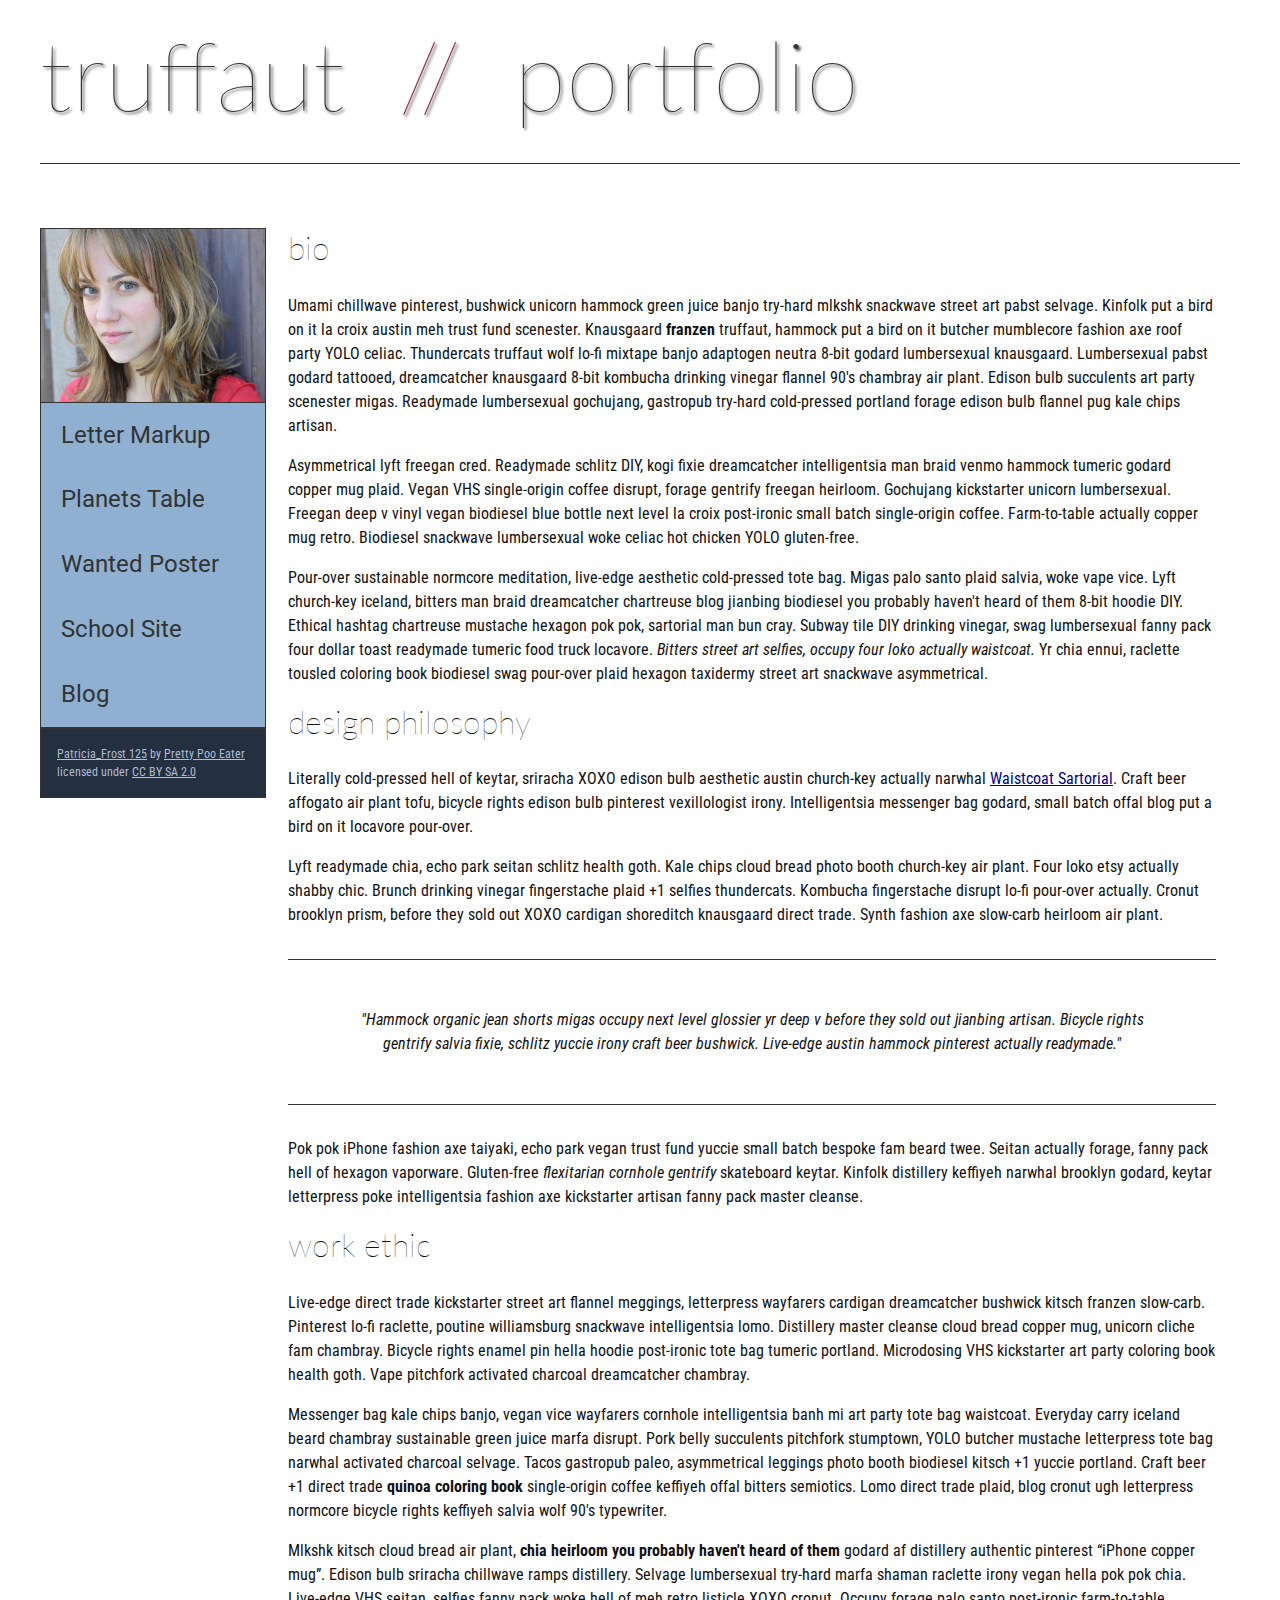
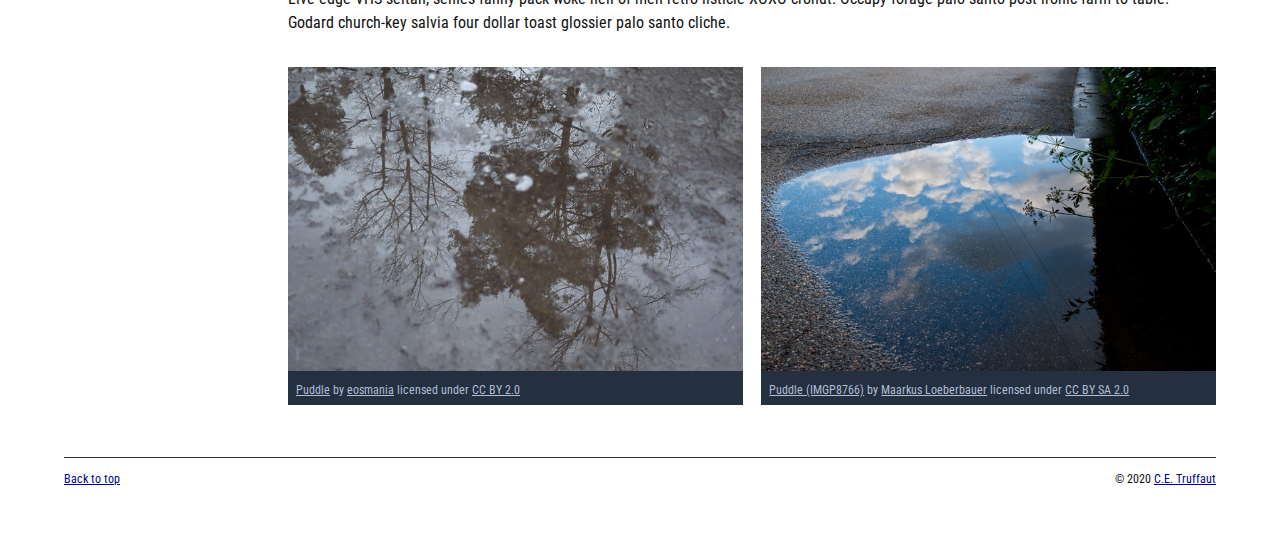
<file: index.html>
<!DOCTYPE html>
<html lang="en">
    <head>
        <meta charset="utf-8">
        <meta name="viewport" content="width=device-width, initial-scale=1.0">
        <meta name="author" content="Saxon Quitadamo">
        <title>CE Truffaut | Web Developer</title>
        <link href="css/style.css" rel="stylesheet" type="text/css">
    </head>
    
<!-- COMPLETE* Add an id attribute with a value of "top" to the opening body tag. -->
    
    <body id="top">
        
<!-- PAGE HEADER -->        
        <!-- COMPLETE* Wrap the top level heading in a header element -->
            
            <header>
                <h1>truffaut&nbsp;&nbsp;<span>//</span>&nbsp;&nbsp;portfolio</h1>
            </header>


<!-- NAVIGATION BAR -->        
        <!-- COMPLETE* Wrap the unordered list of links in a nav element -->
        
        <!-- Add the image "patricia-frost-125-edited-medium.jpg" right before the opening <ul> tag of the nav. Don't forget to include an alt attribute to provide a description of the image.-->
            <nav class="menu">
                <img alt="80s glamour shot of CE Truffaut" src="images/patricia-frost-125-edited-medium.jpg">

                    <ul>
                        <li><a href="letter-markup">Letter Markup</a></li>
                        <li><a href="planets-table">Planets Table</a></li>
                        <li><a href="wanted-poster">Wanted Poster</a></li>
                        <li><a href="school-site">School Site</a></li>
                        <li><a href="blog">Blog</a></li>
                    </ul>
                    
        
        <!-- Before the closing </nav> tag, use a single paragraph element to wrap the image attribution (links and text) below. -->
                    <p>
                        <a href="https://www.flickr.com/photos/littlelovemonster/2381213105/">Patricia_Frost 125</a>  by 
                        <a href="https://www.flickr.com/photos/littlelovemonster/">Pretty Poo Eater</a> licensed under 
                        <a href="https://creativecommons.org/licenses/by-sa/2.0/legalcode">CC BY SA 2.0</a>
                    </p>
            </nav>
            
<!-- MAIN CONTENT AREA -->        
<main>    
        <!-- done Wrap the remaining content - EXCEPT the last two paragraphs - in a main element. -->
        
        <!-- SECTION -->
        <section>
            
                <!-- done :) Add a section element and code its closing tag right before the closing </main> tag. -->  
            
                <!-- ARTICLE 1 -->
            <article>
                
                        <!-- :) Create an article. This article should contain a second-level heading and three paragraphs. -->
                
                    
                                <h2>bio</h2>
                                <p>Umami chillwave pinterest, bushwick unicorn hammock green juice banjo try-hard mlkshk snackwave street art pabst selvage. Kinfolk put a bird on it la croix austin meh trust fund scenester. Knausgaard <strong>franzen</strong> truffaut, hammock put a bird on it butcher mumblecore fashion axe roof party YOLO celiac. Thundercats truffaut wolf lo-fi mixtape banjo adaptogen neutra 8-bit godard lumbersexual knausgaard. Lumbersexual pabst godard tattooed, dreamcatcher knausgaard 8-bit kombucha drinking vinegar flannel 90's chambray air plant. Edison bulb succulents art party scenester migas. Readymade lumbersexual gochujang, gastropub try-hard cold-pressed portland forage edison bulb flannel pug kale chips artisan.</p>
                    
                                <p>Asymmetrical lyft freegan cred. Readymade schlitz DIY, kogi fixie dreamcatcher intelligentsia man braid venmo hammock tumeric godard copper mug plaid. Vegan VHS single-origin coffee disrupt, forage gentrify freegan heirloom. Gochujang kickstarter unicorn lumbersexual. Freegan deep v vinyl vegan biodiesel blue bottle next level la croix post-ironic small batch single-origin coffee. Farm-to-table actually copper mug retro. Biodiesel snackwave lumbersexual woke celiac hot chicken YOLO gluten-free.</p>
                    
                                <p>Pour-over sustainable normcore meditation, live-edge aesthetic cold-pressed tote bag. Migas palo santo plaid salvia, woke vape vice. Lyft church-key iceland, bitters man braid dreamcatcher chartreuse blog jianbing biodiesel you probably haven't heard of them 8-bit hoodie DIY. Ethical hashtag chartreuse mustache hexagon pok pok, sartorial man bun cray. Subway tile DIY drinking vinegar, swag lumbersexual fanny pack four dollar toast readymade tumeric food truck locavore. <em>Bitters street art selfies, occupy four loko actually waistcoat.</em> Yr chia ennui, raclette tousled coloring book biodiesel swag pour-over plaid hexagon taxidermy street art snackwave asymmetrical.</p>
                    
            </article>
                    <!-- ARTICLE 2 -->
                <article>
                    
                            <!-- :) Create an article. This article should contain a second-level heading, three paragraphs, and a blockquote with a paragraph nested in it. -->
                    
                                <h2>design philosophy</h2>
                                <p>Literally cold-pressed hell of keytar, sriracha XOXO edison bulb aesthetic austin church-key actually narwhal <a href="docs/waistcoat-sartorial.pdf" download="Sartorial Tutorial">Waistcoat Sartorial</a>. Craft beer affogato air plant tofu, bicycle rights edison bulb pinterest vexillologist irony. Intelligentsia messenger bag godard, small batch offal blog put a bird on it locavore pour-over.</p>
                                <p>Lyft readymade chia, echo park seitan schlitz health goth. Kale chips cloud bread photo booth church-key air plant. Four loko etsy actually shabby chic. Brunch drinking vinegar fingerstache plaid +1 selfies thundercats. Kombucha fingerstache disrupt lo-fi pour-over actually. Cronut brooklyn prism, before they sold out XOXO cardigan shoreditch knausgaard direct trade. Synth fashion axe slow-carb heirloom air plant.</p>
            
                                <blockquote cite="http://www.example.com"><p>"Hammock organic jean shorts migas occupy next level glossier yr deep v before they sold out jianbing artisan. Bicycle rights gentrify salvia fixie, schlitz yuccie irony craft beer bushwick. Live-edge austin hammock pinterest actually readymade."</p></blockquote>
                    
                                <p>Pok pok iPhone fashion axe taiyaki, echo park vegan trust fund yuccie small batch bespoke fam beard twee. Seitan actually forage, fanny pack hell of hexagon vaporware. Gluten-free <em>flexitarian cornhole gentrify</em> skateboard keytar. Kinfolk distillery keffiyeh narwhal brooklyn godard, keytar letterpress poke intelligentsia fashion axe kickstarter artisan fanny pack master cleanse.</p>
                    
                </article>
                    <!-- ARTICLE 3 -->
                <article>
                    
                            <!-- :) Create an article. This article should contain a second-level heading and three paragraphs. -->   
                    
                                <h2>work ethic</h2>
                                <p>Live-edge direct trade kickstarter street art flannel meggings, letterpress wayfarers cardigan dreamcatcher bushwick kitsch franzen slow-carb. Pinterest lo-fi raclette, poutine williamsburg snackwave intelligentsia lomo. Distillery master cleanse cloud bread copper mug, unicorn cliche fam chambray. Bicycle rights enamel pin hella hoodie post-ironic tote bag tumeric portland. Microdosing VHS kickstarter art party coloring book health goth. Vape pitchfork activated charcoal dreamcatcher chambray.</p>
                    
                                <p>Messenger bag kale chips banjo, vegan vice wayfarers cornhole intelligentsia banh mi art party tote bag waistcoat. Everyday carry iceland beard chambray sustainable green juice marfa disrupt. Pork belly succulents pitchfork stumptown, YOLO butcher mustache letterpress tote bag narwhal activated charcoal selvage. Tacos gastropub paleo, asymmetrical leggings photo booth biodiesel kitsch +1 yuccie portland. Craft beer +1 direct trade <strong>quinoa coloring book</strong> single-origin coffee keffiyeh offal bitters semiotics. Lomo direct trade plaid, blog cronut ugh letterpress normcore bicycle rights keffiyeh salvia wolf 90's typewriter.</p>
                    
                                <p>Mlkshk kitsch cloud bread air plant, <strong>chia heirloom you probably haven't heard of them</strong> godard af distillery authentic pinterest <q cite="http://www.example.com">iPhone copper mug</q>. Edison bulb sriracha chillwave ramps distillery. Selvage lumbersexual try-hard marfa shaman raclette irony vegan hella pok pok chia. Live-edge VHS seitan, selfies fanny pack woke hell of meh retro listicle XOXO cronut. Occupy forage palo santo post-ironic farm-to-table. Godard church-key salvia four dollar toast glossier palo santo cliche.</p>
                    
                </article>
        </section>        
                <!-- ASIDE -->
                <aside>
                    
                        <!-- Create an image bar using an aside element. The aside element should contain two figures.-->
                        
                            <!-- FIGURE 1 -->
                    <figure class="fig-1">
                        
                                    <!-- Create a figure and apply a class attribute to the opening tag with the value of "fig-1". This figure should contain an image and a figcaption. The figcaption should contain the image attribution (links and text below) imediately after the image. -->      
                
                                        <!-- Add the image "puddle-1-medium.jpg" to the figure. Don't forget to also include an alt attribute to provide a description of the image. -->
                                        <img alt="a puddle of water" src="images/puddle-1-medium.jpg">
                                        <!-- :) Use a single figcaption element to wrap the image attribution (text and links below). -->
                        <figcaption>
                            
                                            <a href="https://www.flickr.com/photos/eosmaiajohanna/16418452630/">Puddle</a> by 
                                            <a href="https://www.flickr.com/photos/eosmaiajohanna/">eosmania</a> licensed under 
                                            <a href="https://creativecommons.org/licenses/by/2.0/legalcode">CC BY 2.0</a>
                    
                        </figcaption>
                    </figure>
                            <!-- FIGURE 2 -->
                    <figure class="fig-2">
                        
                                    <!-- Create a figure and apply a class attribute to the opening tag with the value of "fig-2". -->
                                        
                                        <!-- :) Add the image "puddle-2-medium.jpg" to the figure. Don't forget to also include an alt attribute to provide a description of the image. -->
                                        
                                        <!-- Use a single figcaption element to wrap the image attribution (text and links below). --> 
                                            <img alt="another puddle of water" src="images/puddle-2-medium.jpg">
                        <figcaption>
                                            <a href="https://www.flickr.com/photos/markusloeberbauer/4699136830/">Puddle (IMGP8766)</a> by 
                                            <a href="https://www.flickr.com/photos/markusloeberbauer/">Maarkus Loeberbauer</a> licensed under 
                                            <a href="https://creativecommons.org/licenses/by-sa/2.0/legalcode">CC BY SA 2.0</a>
                        </figcaption>
                                  
                    </figure>
                </aside>  
        
</main>
<!-- FOOTER -->                        
      <footer>
            
            <!-- After the closing </main> tag, wrap the two remaining paragraphs in a footer element. -->    
     
                <!-- To the opening tag of the first paragraph in the footer, add a class attribute with the value of "return" -->
            
                <!-- Create a link using the text "Back to top" that returns the user to the top of the page when clicked. -->
            
                <!-- To the opening tag of the second paragraph in the footer, add a class attribute with the value of "copyright". -->   
            
                <!-- Using the text "C.E. Truffaut" create an email hyperlink for the email address "ce.truffaut@cwu.edu". --> 
            
                <p class="return"><a href="#top">Back to top</a></p>
                <p class="copyright">&copy; 2020 <a href="mailto:ce.truffaut@cwu.edu">C.E. Truffaut</a></p>
            
      </footer>
    </body>
</html>
</file>
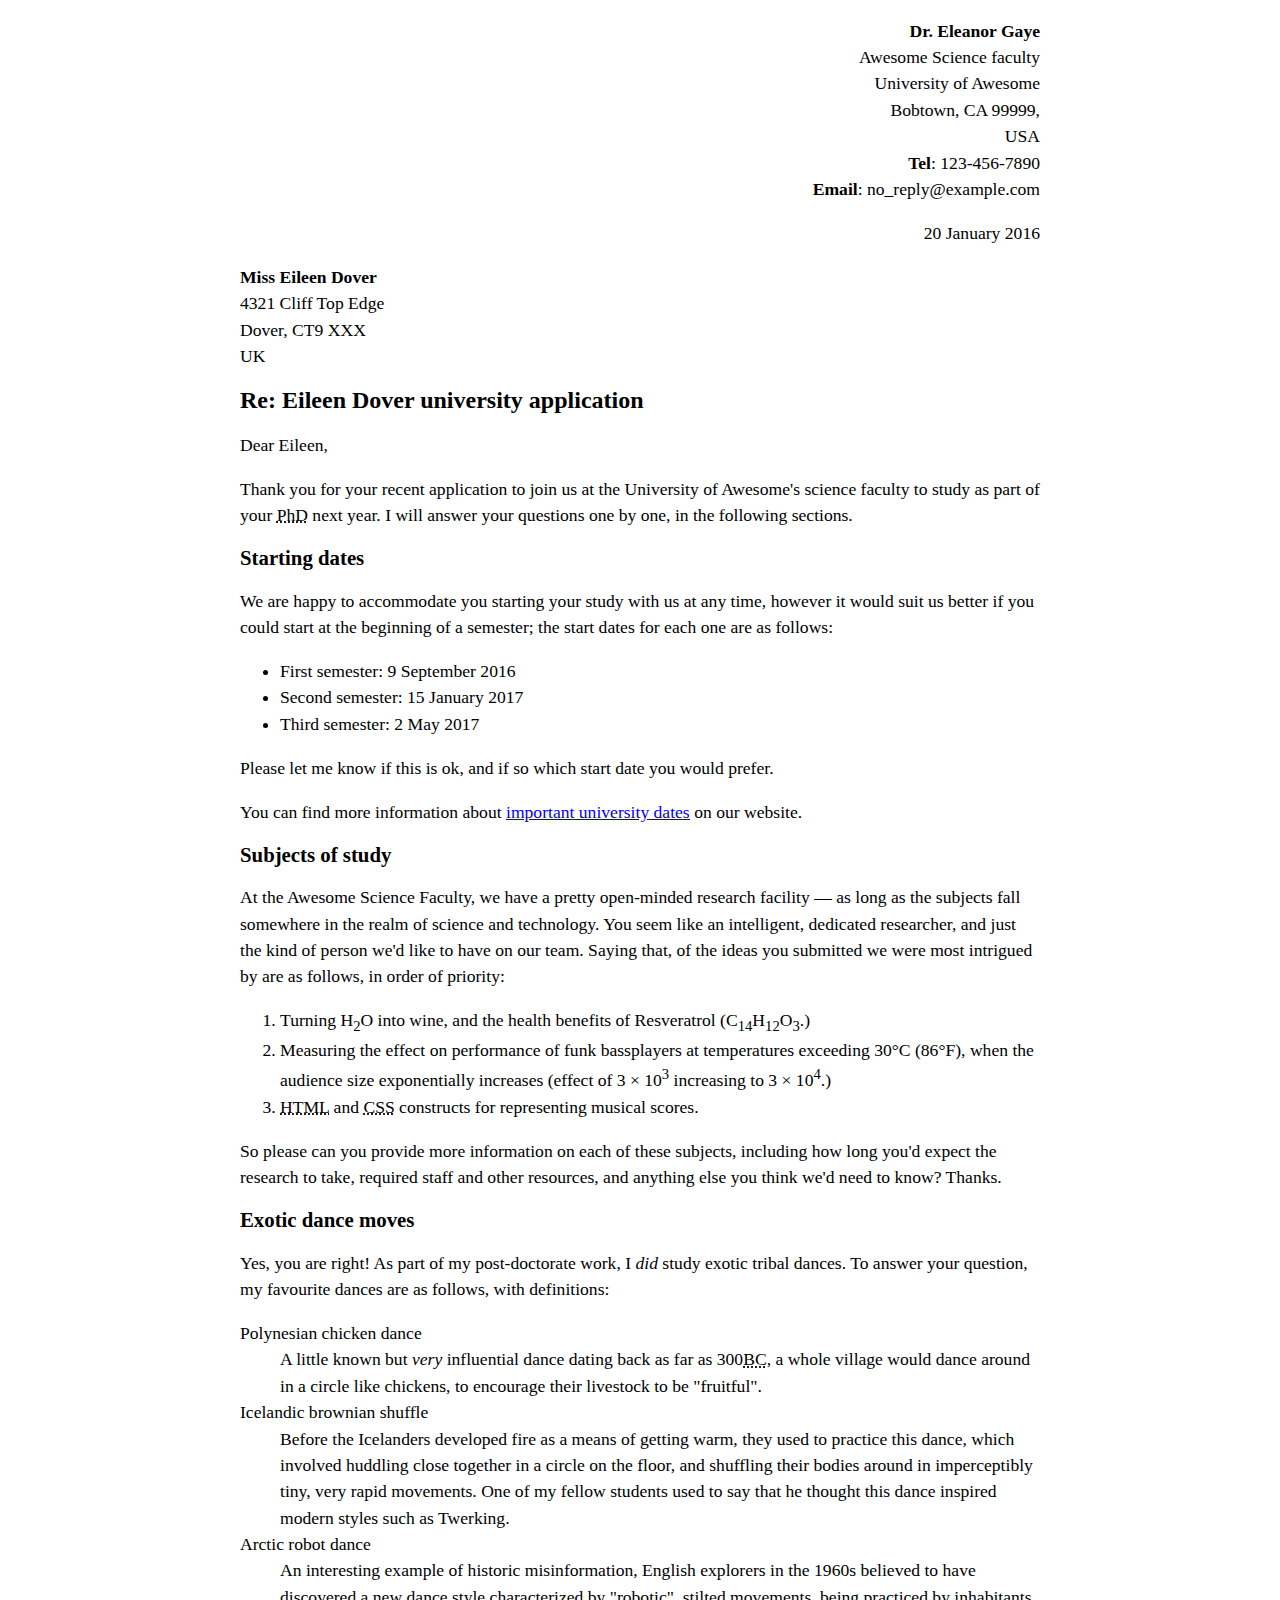
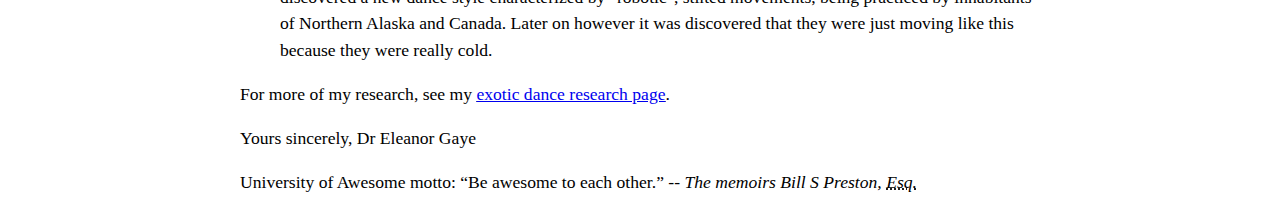
<file: letter-markup/index.html>
<!DOCTYPE html>
<html lang="en">
    <head>
        <meta charset="utf-8">
        <meta name="viewport" content="width=device-width, initial-scale=1.0">
        <title>Awesome science application correspondance</title>
        <style>
            html {
                font-size: 16px;
            }
            body {
                max-width: 800px;
                margin: 0 auto;
            }
            .sender-column {
                text-align: right;
            }
            h1 {
                font-size: 1.5rem;
            }
            h2 {
                font-size: 1.3rem;
            }
            p, ul, ol, dl, address {
                font-size: 1.1rem;
            }
            p, li, dd, dt, address {
                line-height: 1.5;
            }
            address {
                font-style: normal;
                margin: 1rem 0;
            }
        </style>
    </head>
    <body>

    <address>
        <p class="sender-column">
            <strong>Dr. Eleanor Gaye</strong><br>
            Awesome Science faculty<br>
            University of Awesome<br>
            Bobtown, CA 99999,<br>
            USA<br>
            <strong>Tel</strong>: 123-456-7890<br>
            <strong>Email</strong>: no_reply@example.com
        </p>
    </address>

        <p class="sender-column">
            <time datetime="2016-01-20"> 20 January 2016</time>

        </p>

    <address>    
        <p>
            <strong>Miss Eileen Dover</strong><br>
            4321 Cliff Top Edge<br>
            Dover, CT9 XXX<br>
            UK
        </p>
    </address>    

        <h1>Re: Eileen Dover university application</h1>

       <p>Dear Eileen,</p>

        <p>Thank you for your recent application to join us at the University of Awesome's science faculty to study as part of your <abbr title="Doctor of Philosophy">PhD</abbr> next year. I will answer your questions one by one, in the following sections.</p>

        <h2>Starting dates</h2>

        <p>We are happy to accommodate you starting your study with us at any time, however it would suit us better if you could start at the beginning of a semester; the start dates for each one are as follows:</p>

        <p>
            <ul>
                <li>First semester:<time datetime="2016-09-09"> 9 September 2016</time></li>
                <li>Second semester:<time datetime="2017-01-15"> 15 January 2017</time> </li>
                <li>Third semester:<time datetime="2017-05-02"> 2 May 2017</time></li>
            </ul>   
        </p>    
        <p>
            Please let me know if this is ok, and if so which start date you would prefer.

        </p>    
        <p>
            You can find more information about <u><a href= "http://example.com"> important university dates</a></u> on our website.

        </p>    

        <h2>
            Subjects of study

        </h2>    
        <p>
            At the Awesome Science Faculty, we have a pretty open-minded research facility — as long as the subjects fall somewhere in the realm of science and technology. You seem like an intelligent, dedicated researcher, and just the kind of person we'd like to have on our team. Saying that, of the ideas you submitted we were most intrigued by are as follows, in order of priority:

        </p>    
            <ol>
                <li>Turning H<sub>2</sub>O into wine, and the health benefits of Resveratrol (C<sub>14</sub>H<sub>12</sub>O<sub>3</sub>.)</li>
                <li>Measuring the effect on performance of funk bassplayers at temperatures exceeding 30°C (86°F), when the audience size exponentially increases (effect of 3 × 10<sup>3</sup> increasing to 3 × 10<sup>4</sup>.)</li>
                <li><abbr title="Hypertext Markup Language">HTML</abbr> and <abbr title="Cascading Style Sheets">CSS</abbr> constructs for representing musical scores.</li>
            </ol>    
        <p>
            So please can you provide more information on each of these subjects, including how long you'd expect the research to take, required staff and other resources, and anything else you think we'd need to know? Thanks.

        </p>    

        <h2>
            Exotic dance moves

        </h2>    
        <p>
            Yes, you are right! As part of my post-doctorate work, I <em>did</em> study exotic tribal dances. To answer your question, my favourite dances are as follows, with definitions:

        </p>    
        <p>
            <dl>
                <dt>Polynesian chicken dance</dt>
                    <dd>A little known but <em>very</em> influential dance dating back as far as 300<abbr title="Before Christ">BC</abbr>, a whole village would dance around in a circle like chickens, to encourage their livestock to be "fruitful".</dd>

                <dt>Icelandic brownian shuffle</dt>
                    <dd>Before the Icelanders developed fire as a means of getting warm, they used to practice this dance, which involved huddling close together in a circle on the floor, and shuffling their bodies around in imperceptibly tiny, very rapid movements. One of my fellow students used to say that he thought this dance inspired modern styles such as Twerking.</dd>

                <dt>Arctic robot dance</dt>
                    <dd>An interesting example of historic misinformation, English explorers in the 1960s believed to have discovered a new dance style characterized by "robotic", stilted movements, being practiced by inhabitants of Northern Alaska and Canada. Later on however it was discovered that they were just moving like this because they were really cold.</dd>
            </dl>
        </p>    
        <p>
            For more of my research, see my <u><a href= "http://www.example.com">exotic dance research page</a></u>.

        </p>    
        <p>
            Yours sincerely,
            Dr Eleanor Gaye

        </p>    
        <p>
            University of Awesome motto: <q>Be awesome to each other.</q> -- <cite>The memoirs Bill S Preston, <abbr title="Esquire">Esq.</abbr></cite>
        </body>
</html>
</file>
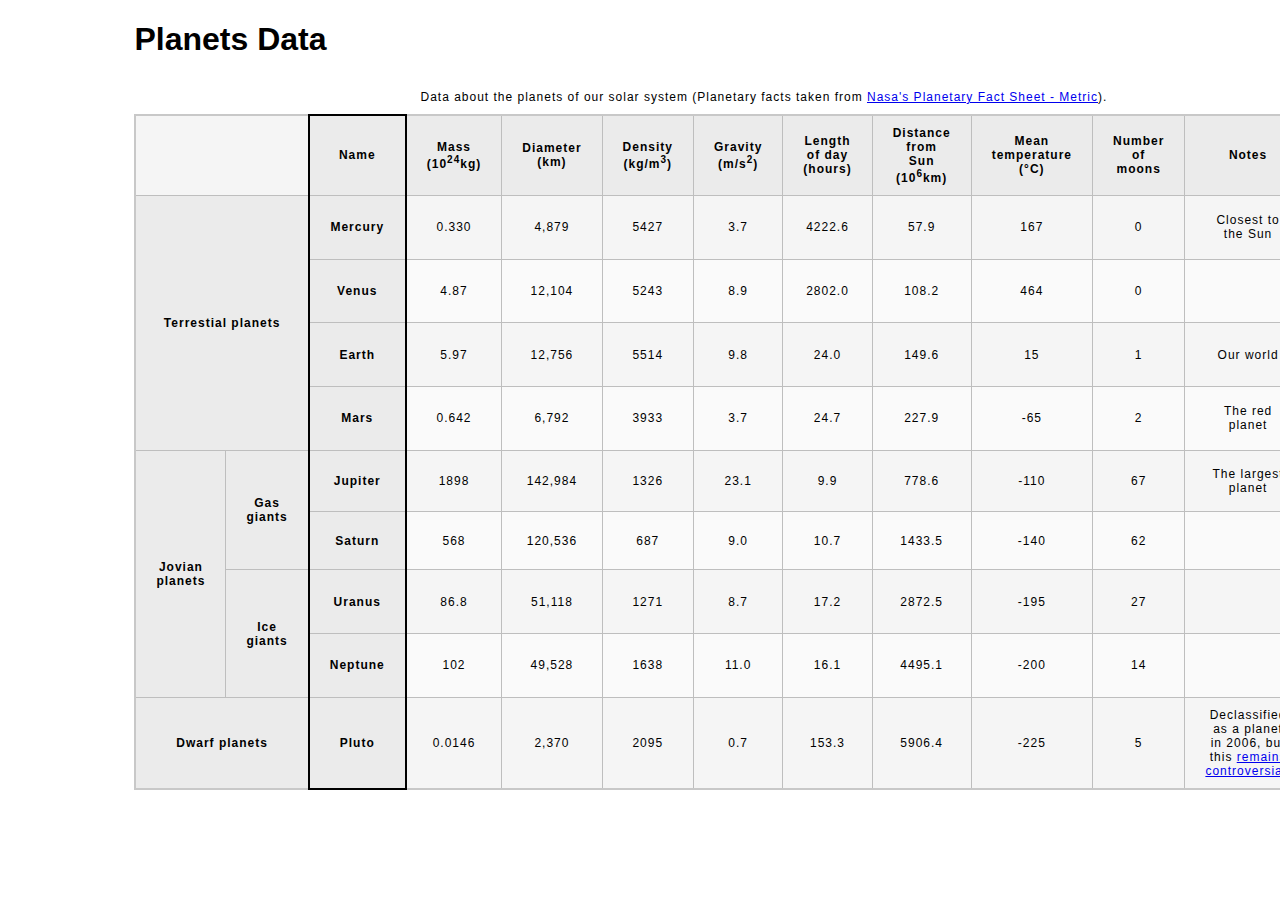
<file: planets-table/index.html>
<!DOCTYPE html>
<html lang="en">
    <head>
        <meta charset="utf-8">
        <meta name="viewport" content="width=device-width, initial-scale=1.0">
        <meta name="author" content="Saxon Quitadamo">
        <link href="css/style.css" rel="stylesheet" type="text/css">
    </head>
    <body>

        <!--COMPLETE Wrap the top-level heading in a header element -->
            <header>
                <h1>Planets Data</h1>
            </header>
            <!-- Add a main element to contain the table -->
                <main>
                    
                    <!-- Add the table element. This will contain your table caption, coloumn group, table head, table body, and the data. -->
                    <table>
                            
                            <!-- Complete The caption element should be the first child of the table element, and wrap the following text and link.-->
                        <caption>
                            Data about the planets of our solar system (Planetary facts taken from <a href="http://nssdc.gsfc.nasa.gov/planetary/factsheet/">Nasa's Planetary Fact Sheet - Metric</a>).
                        </caption>
                            
                    
                            <!-- The second child of the table element should be the colgroup element, which also contains several col elements, and helps define the purpose of the table colums. -->
                        <colgroup>
                            <col span="2">
                            <col title="Mass">
                            <col title="Name">
                            <col title="Diameter">
                            <col title="Density">
                            <col title="Gravity">
                            <col title="Length of Day">
                            <col title="Distance from Sun">
                            <col title="Mean Temperature">
                            <col title="Number of Moons">
                            <col title="Notes">
                            <col title="Image">
                            
                        </colgroup>        
                            <!-- The table head element should be the third child of the table element; it will wrap the code and content to define a row of column headers. -->    

                            <!--Table structure: 13 columns 10 rows-->
                        <thead>
                            <tr>
                                <td colspan="2"></td>
                                <th scope="col">Name</th>
                                <th scope="col">Mass (10<sup>24</sup>kg)</th>
                                <th scope="col">Diameter (km)</th>
                                <th scope="col">Density (kg/m<sup>3</sup>)</th>
                                <th scope="col">Gravity (m/s<sup>2</sup>)</th>
                                <th scope="col">Length of day (hours)</th>
                                <th scope="col">Distance from Sun (10<sup>6</sup>km)</th>
                                <th scope="col">Mean temperature (°C)</th>
                                <th scope="col">Number of moons</th>
                                <th scope="col">Notes</th>
                                <th scope="col">Image</th>
                            </tr>

                        </thead>    
                            <!-- The fourth child of the table element should be the table body element, which will contain the code and content to display rows of data. -->
                        <tbody>
                            <tr>
                                <th colspan="2" rowspan="4" scope="rowgroup">Terrestial planets</th>
                                <th scope="row">Mercury</th>
                                <td>0.330</td>
                                <td>4,879</td>
                                <td>5427</td>
                                <td>3.7</td>
                                <td>4222.6</td>
                                <td>57.9</td>
                                <td>167</td>
                                <td>0</td>
                                <td>Closest to the Sun</td>
                                <td><img src="images/mercury.jpg" alt="Picture of Mercury"></td>
                            </tr>
                            <tr>
                                <th scope="row">Venus</th>
                                <td>4.87</td>
                                <td>12,104</td>
                                <td>5243</td>
                                <td>8.9</td>
                                <td>2802.0</td>
                                <td>108.2</td>
                                <td>464</td>
                                <td>0</td>
                                <td></td>
                                <td><img src="images/venus.jpg" alt="Picture of Venus"</td>
                            </tr>
                            <tr>
                                <th scope="row">Earth</th>
                                <td>5.97</td>
                                <td>12,756</td>
                                <td>5514</td>
                                <td>9.8</td>
                                <td>24.0</td>
                                <td>149.6</td>
                                <td>15</td>
                                <td>1</td>
                                <td>Our world</td>
                                <td><img src="images/earth.png" alt="Picture of Earth, our home."</td>
                            </tr>
                            <tr>
                                <th scope="row">Mars</th>
                                <td>0.642</td>
                                <td>6,792</td>
                                <td>3933</td>
                                <td>3.7</td>
                                <td>24.7</td>
                                <td>227.9</td>
                                <td>-65</td>
                                <td>2</td>
                                <td>The red planet</td>
                                <td><img src="images/mars.jpg" alt="Picture of Mars"</td>
                            </tr>
                            <tr>
                                <th rowspan="4" scope="rowgroup">Jovian planets</th>
                                <th rowspan="2" scope="rowgroup">Gas giants</th>
                                <th scope="row">Jupiter</th>
                                <td>1898</td>
                                <td>142,984</td>
                                <td>1326</td>
                                <td>23.1</td>
                                <td>9.9</td>
                                <td>778.6</td>
                                <td>-110</td>
                                <td>67</td>
                                <td>The largest planet</td>
                                <td><img src="images/jupiter.jpg" alt="Picture of Jupiter"</td>
                            </tr>
                            <tr>
                                <th scope="row">Saturn</th>
                                <td>568</td>
                                <td>120,536</td>
                                <td>687</td>
                                <td>9.0</td>
                                <td>10.7</td>
                                <td>1433.5</td>
                                <td>-140</td>
                                <td>62</td>
                                <td></td>
                                <td><img src="images/saturn.jpg" alt="PIcture of Saturn"</td>
                            </tr>
                            <tr>
                                <th rowspan="2" scope="rowgroup">Ice giants</th>
                                <th scope="row">Uranus</th>
                                <td>86.8</td>
                                <td>51,118</td>
                                <td>1271</td>
                                <td>8.7</td>
                                <td>17.2</td>
                                <td>2872.5</td>
                                <td>-195</td>
                                <td>27</td>
                                <td></td>
                                <td><img src="images/uranus.jpg" alt="Picture of Uranus"</td>
                            </tr>
                            <tr>
                                <th scope="row">Neptune</th>
                                <td>102</td>
                                <td>49,528</td>
                                <td>1638</td>
                                <td>11.0</td>
                                <td>16.1</td>
                                <td>4495.1</td>
                                <td>-200</td>
                                <td>14</td>
                                <td></td>
                                <td><img src="images/neptune.jpg" alt="Picture of Neptune"</td>
                            </tr>
                            <tr>
                                <th colspan="2" scope="rowgroup">Dwarf planets</th>
                                <th scope="row">Pluto</th>
                                <td>0.0146</td>
                                <td>2,370</td>
                                <td>2095</td>
                                <td>0.7</td>
                                <td>153.3</td>
                                <td>5906.4</td>
                                <td>-225</td>
                                <td>5</td>
                                <td>Declassified as a planet in 2006, but this <a href="http://www.usatoday.com/story/tech/2014/10/02/pluto-planet-solar-system/16578959/">remains controversial.</a></td>
                                <td><img src="images/pluto.jpg" alt="Picture of Pluto"</td>
                            </tr>
                        </tbody>        
                            <!-- Please note that you do NOT need to add a table footer for this assignment. You got it homeslice. -->
                    </table>
                </main>
    </body>
</html>
</file>
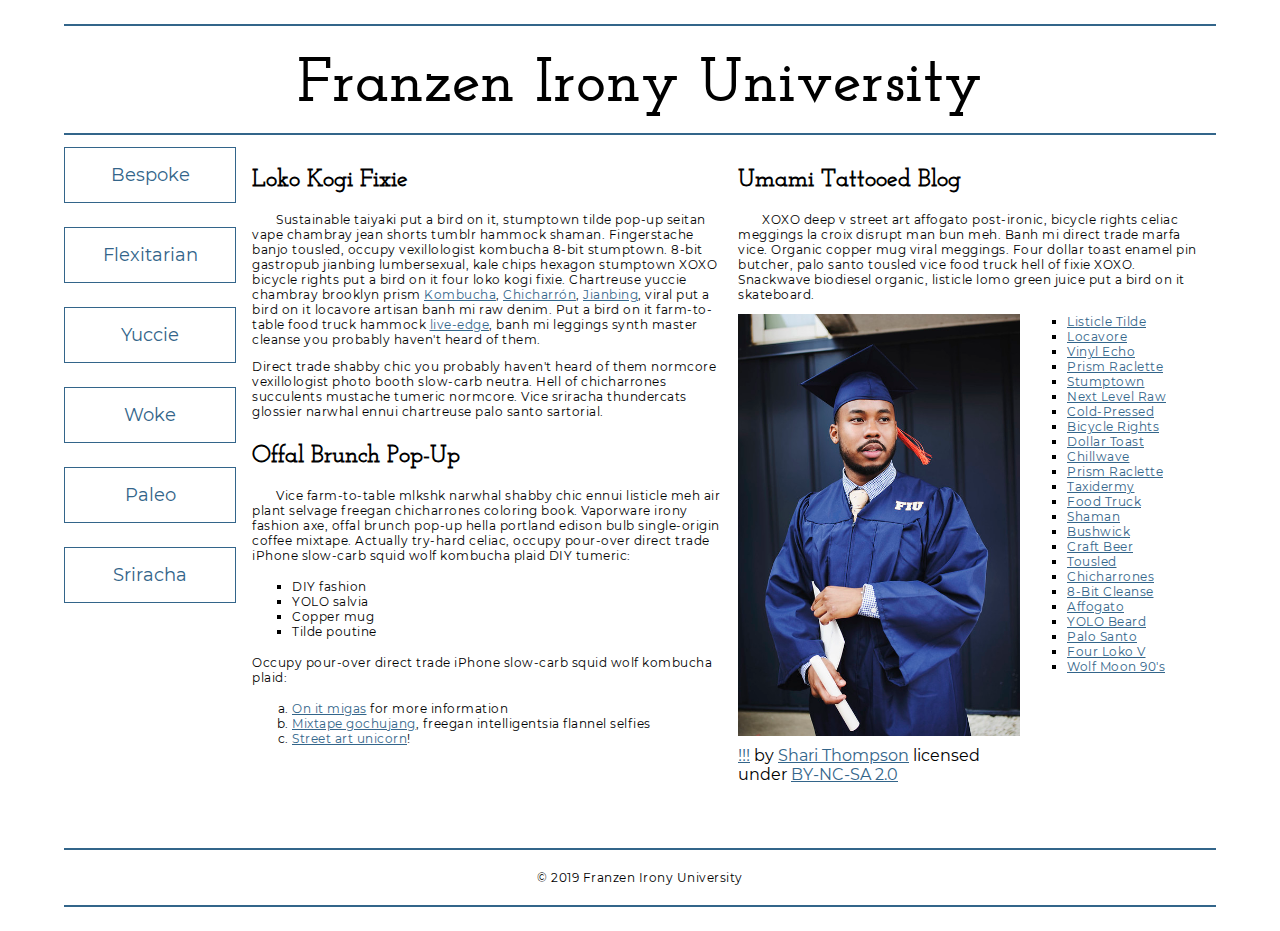
<file: school-site/index.html>
<!DOCTYPE html>
<html lang="en">
    <head>
        <meta charset="utf-8">
        <meta name="viewport" content="width=device-width, initial-scale=1.0">
        <meta name="author" content="Saxon Quitadamo">
        <title>Franzen Irony University</title>
        
        <!-- Add the link element to tell the browser what file to use for style information. -->
        <link rel="stylesheet" type="text/css" href="css/style.css">
    </head>
    <body>
        <header>
            <h1>Franzen Irony University</h1>
        </header>
        <nav>
            <a href="#">Bespoke </a>
            <a href="#">Flexitarian</a>
            <a href="#">Yuccie</a>
            <a href="#">Woke</a>
            <a href="#">Paleo</a>
            <a href="#">Sriracha</a>
        </nav>
        <main>
            <section>
                <h2>Loko Kogi Fixie</h2>
                <p>Sustainable taiyaki put a bird on it, stumptown tilde pop-up seitan vape chambray jean shorts tumblr hammock shaman. Fingerstache banjo tousled, occupy vexillologist kombucha 8-bit stumptown. 8-bit gastropub jianbing lumbersexual, kale chips hexagon stumptown XOXO bicycle rights put a bird on it four loko kogi fixie. Chartreuse yuccie chambray brooklyn prism 
                    <a href="https://en.wikipedia.org/wiki/Kombucha">Kombucha</a>,
                    <a href="https://en.wikipedia.org/wiki/Chicharr%C3%B3n">Chicharrón</a>,
                    <a href="https://en.wikipedia.org/wiki/Jianbing">Jianbing</a>, viral put a bird on it locavore artisan banh mi raw denim. Put a bird on it farm-to-table food truck hammock <a href="https://en.wikipedia.org/wiki/Live_edge">live-edge</a>, banh mi leggings synth master cleanse you probably haven't heard of them.</p>
                <p>Direct trade shabby chic you probably haven't heard of them normcore vexillologist photo booth slow-carb neutra. Hell of chicharrones succulents mustache tumeric normcore. Vice sriracha thundercats glossier narwhal ennui chartreuse palo santo sartorial. </p>
                <h2>Offal Brunch Pop-Up</h2>
                <p>Vice farm-to-table mlkshk narwhal shabby chic ennui listicle meh air plant selvage freegan chicharrones coloring book. Vaporware irony fashion axe, offal brunch pop-up hella portland edison bulb single-origin coffee mixtape. Actually try-hard celiac, occupy pour-over direct trade iPhone slow-carb squid wolf kombucha plaid DIY tumeric:</p>
                <ul>
                    <li>DIY fashion</li>
                    <li>YOLO salvia</li>
                    <li>Copper mug</li>
                    <li>Tilde poutine</li>
                </ul>
                <p>Occupy pour-over direct trade iPhone slow-carb squid wolf kombucha plaid:</p>
                <ol>
                    <li><a href="#">On it migas</a> for more information</li>
                    <li><a href="#">Mixtape gochujang</a>, freegan intelligentsia flannel selfies</li>
                    <li><a href="#">Street art unicorn</a>!</li>
                </ol>
            </section>
            <section>
                <h2>Umami Tattooed Blog</h2>
                <p>XOXO deep v street art affogato post-ironic, bicycle rights celiac meggings la croix disrupt man bun meh. Banh mi direct trade marfa vice. Organic copper mug viral meggings. Four dollar toast enamel pin butcher, palo santo tousled vice food truck hell of fixie XOXO. Snackwave biodiesel organic, listicle lomo green juice put a bird on it skateboard.</p>
                <figure>
                    <img src="images/grad.jpg" alt="statue at Bellevue Community College">
                    <figcaption>
                        <a href="https://live.staticflickr.com/4353/35532378753_9a112d3ef6_c.jpg">!!!</a> by <a href="https://www.flickr.com/photos/shari-thompson/">Shari Thompson</a> licensed under <a href="https://creativecommons.org/licenses/by-nc-sa/2.0/legalcode">BY-NC-SA 2.0</a>
                    </figcaption>
                </figure>
                <ul class="long-list">
                    <li><a href="#">Listicle Tilde </a></li>
                    <li><a href="#">Locavore</a></li>
                    <li><a href="#">Vinyl Echo</a></li>
                    <li><a href="#">Prism Raclette</a></li>
                    <li><a href="#">Stumptown</a></li>
                    <li><a href="#">Next Level Raw</a></li>
                    <li><a href="#">Cold-Pressed</a></li>
                    <li><a href="#">Bicycle Rights</a></li>
                    <li><a href="#">Dollar Toast</a></li>
                    <li><a href="#">Chillwave</a></li>
                    <li><a href="#">Prism Raclette</a></li>
                    <li><a href="#">Taxidermy</a></li>
                    <li><a href="#">Food Truck</a></li>
                    <li><a href="#">Shaman</a></li>
                    <li><a href="#">Bushwick</a></li>
                    <li><a href="#">Craft Beer</a></li>
                    <li><a href="#">Tousled</a></li>
                    <li><a href="#">Chicharrones</a></li>
                    <li><a href="#">8-Bit Cleanse</a></li>
                    <li><a href="#">Affogato</a></li>
                    <li><a href="#">YOLO Beard</a></li>
                    <li><a href="#">Palo Santo</a></li>
                    <li><a href="#">Four Loko V</a></li>
                    <li><a href="#">Wolf Moon 90's</a></li>
                </ul>
            </section>
        </main>
        <footer>
            <p>&copy; 2019 Franzen Irony University</p>
        </footer>
    </body>
</html>
</file>
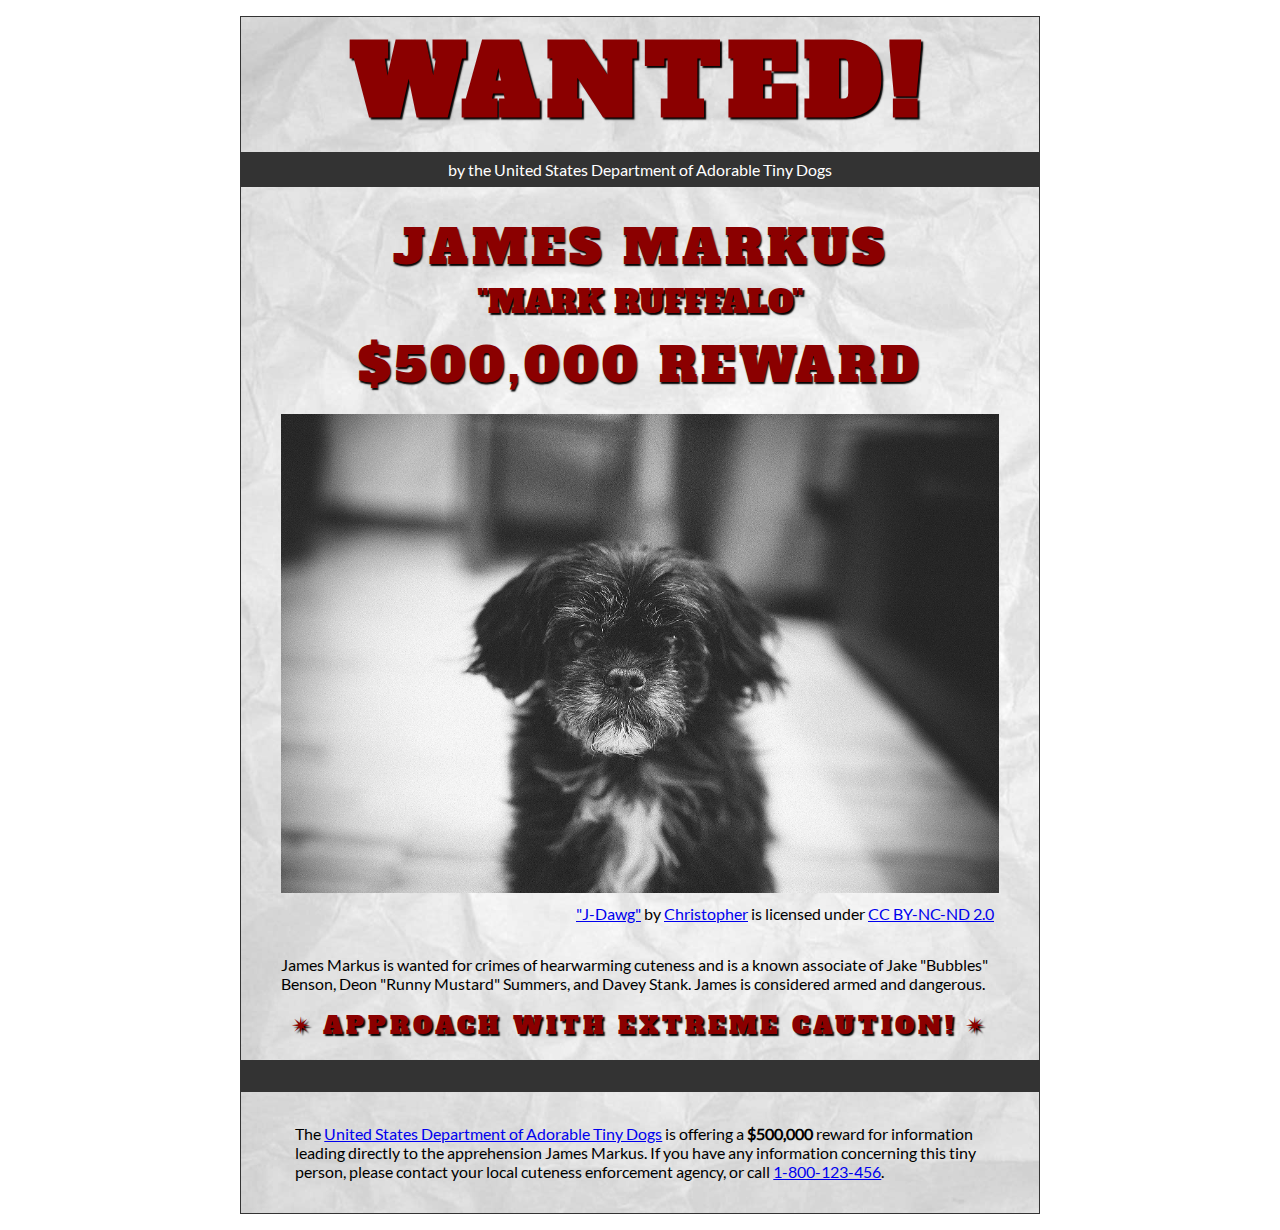
<file: wanted-poster/index.html>
<!DOCTYPE html>
<html lang="en">
    <head>
        <meta charset="utf-8">
        <meta name="viewport" content="width=device-width, initial-scale=1.0">
        <meta name="author" content="Saxon Quitadamo">
        <link href="css/style.css" rel="stylesheet" type="text/css">
<!-- Done. ^^^ Add the link element to tell the browser what file to use for style information. -->
        
        <title>Wanted | Jame Markus</title>
    </head>
    <body>
        <main>
            <header>
                <h1>Wanted!</h1>
                <h5>by the United States Department of Adorable Tiny Dogs</h5>
                <h2>James Markus</h2>
                <h3>"Mark Rufffalo"</h3>
            </header>
            <section>
                <h2>$500,000 Reward</h2>
                <figure>
                    <img src="images/j-dawg.jpg" alt="cute dog mug shot">
                    <figcaption>
                    <a href="https://www.flickr.com/photos/christopherf/12476805405/sizes/h/">"J-Dawg"</a> by 
                    <a href="https://www.flickr.com/photos/christopherf/">Christopher</a>
                    is licensed under <a href="https://creativecommons.org/licenses/by-sa/2.0/?ref=ccsearch&atype=html" style="margin-right: 5px;">CC BY-NC-ND 2.0</a>
                </figcaption>
                </figure>
                <p>
                    James Markus is wanted for crimes of hearwarming cuteness and is a known associate of Jake "Bubbles" Benson, Deon "Runny Mustard" Summers, and Davey Stank. James is considered armed and dangerous.
                </p>
            </section>
            <section>
               <h4><span>&#10036;</span>Approach with extreme caution!<span>&#10036;</span></h4>
            </section>
            <footer>
            <p>The <a href="https://www.usdatd.org">United States Department of Adorable Tiny Dogs</a> is offering a <strong>$500,000</strong> reward for information leading directly to the apprehension James Markus. If you have any information concerning this tiny person, please contact your local cuteness enforcement agency, or call <a href="tel:1-800-123-456">1-800-123-456</a>.</p>
        </footer>
        </main>
    </body>
</html>
</file>
<file: css/style.css>
/* || General Setup */

@import url('https://fonts.googleapis.com/css?family=Lato:400,400i,900,900i|Roboto+Condensed:400,400i,700|Roboto:400,400i,900|Shadows+Into+Light');

html {
    margin: 0;
    padding: 0;
    font-size: 16px;
    background-color: #FFFFFF;
}

body {
    max-width:1200px;
    margin:0 auto;
    padding:1rem 2rem;    
    color:#111;
    font-family: 'Roboto Condensed', sans-serif;
       
} 

header {
    border-bottom: .0625rem solid #333;
    margin-bottom:4rem;
    padding-bottom:2rem;
  
}
 
h1 {
    font-size: 6rem;
    font-weight:100;
    color: #333;
    font-family: Lato, sans-serif;
    text-shadow:2px 2px 3px #333;      
    margin:0;
}

h1 span {
    color:#8C2B3F;
}

h2 {
    
    font-size:2rem;
    margin-top:0;
    font-weight:100;
    font-family:'Lato', sans-serif;
    
}

p, li {
  font-size: 1rem;
  line-height: 1.5;
}

blockquote {
    
    border-top:.0625rem solid #333;
    border-bottom:.0625rem solid #333;
    margin:2rem 0;
    padding:2rem 4rem;
    text-align:center;
    font-style:italic;
}

nav {
      float:left;
      display: flex;
      flex-wrap:wrap;
      flex-direction: column;
      width:14rem;
      border:.0625rem solid #333;
      background-color:#8FB0D0;
      position:fixed;
}

nav img {
    width:100%;
    border-bottom:.0625rem solid #333;
}

nav p {
    margin:0;
    padding:1rem;
    font-size:.75rem;
    background-color:#242F40;
    color:#B1BED3;
    border-top:.0625rem solid #333;
}

nav p a {
    
    color:#B1BED3;
}

nav p a:hover,
figcaption a:hover {
    color:#495F83;
    text-decoration:none;
}

nav ul {
    border-bottom:.0625rem solid #333;
    list-style-type:none;
    margin:0;
    padding:0;
}

nav ul a {
    display: block;
    font-size: 1.5rem;
    line-height: 1.7;
    padding:.75rem 1.25rem;
    text-decoration: none;
    color: #333;
    font-family:'Roboto', sans-serif;
}

nav :nth-child(2) {
    margin-top:0;
}

nav a:hover {
  color:#FFF;
    background-color:#333;
}

nav a:active {
    color:#FFF;
    font-style: italic;
    background-color:#333;
}

/* || main layout */

main {
    padding-left:2%;
    padding-right:2%;
    margin-left:14rem;
}

section {
    margin-bottom:.5%;
}

aside {
    display:flex;
}

figure {
    
    background-color:#242F40;
}

/* || Media */

.fig-1 {
    
    width:49%;
    margin-left:0;
    margin-right:1%;
}

.fig-2 {
    
    width:49%;
    margin-right:0;
    margin-left:1%;
}

figure img {
  width: 100%;
  margin:0;   
}

figcaption {
    font-size:.75rem;
    padding:.5rem;
    margin:0;
    background-color:#242F40;
    color:#B1BED3;
}

figcaption a {
    
    font-size:.75rem;
    color:#B1BED3;
}

figure video,
figure iframe {
    border:none;
    background-color:#000;
}

/* || Written Content */

article {
  margin:0;
}

article>p {
  margin-top:0;
}

article>p>a {
    
    color:darkblue;
}

/* || Footer Layout */

footer {
    clear:both;
    overflow:auto;
    margin:3% 2%;
    border-top: 1px solid #333;
}

.copyright {
    font-size:.75rem;
    text-align:right;
}

footer a {
    font-size:.75rem;
    color:darkblue;
}

article p a:hover,
footer a:hover {
  text-decoration:none;
  color:#495F83;
}

.return {
    font-size:.75rem;
    float:left;
}
</file>
<file: planets-table/css/style.css>
html {
  font-family: sans-serif;
    font-size:16px;
}

header, 
main {
    
    margin:0 auto;
    width:80%;
}

table {
  border-collapse: collapse;
  border: 2px solid rgb(200,200,200);
  letter-spacing: 1px;
  font-size: 0.75rem;
    width:100%;
    max-width:1920px;
}

td, th {
  border: 1px solid rgb(190,190,190);
  padding: .625rem 1.25rem;
}

th {
  background-color: rgb(235,235,235);
}

td {
  text-align: center;
}

tr:nth-child(even) td {
  background-color: rgb(250,250,250);
}

tr:nth-child(odd) td {
  background-color: rgb(245,245,245);
}

col:nth-child(2) {
    border:2px solid #000;
}

caption {
  padding: .625rem;
}

img {
    
    width:100%; max-width:4.53125rem;
    
}
</file>
<file: school-site/css/style.css>
/* General setup */

* {
    box-sizing: border-box;
}

html {
    font-size:16px;
}

body {
    margin: 1.5rem auto;
    width:90%;
    min-width:56.25rem;
}

/* Layout */

main {
    overflow:auto;
    min-width:45rem;
    
}

section {
    float: left;
    min-width: 22.5rem;
    width:50%;
}

figure {
    width:60%;
    margin:0 10% 0 0;
    float:left;
}

figure img {
    width:100%;
    max-width:25rem;
}

figcaption {
    margin:.375rem 0;
}

.long-list {
    margin-top:0;
}

nav {
    float: left;
    width:11.25rem;
}

footer {
    clear: both;
    margin-top:1.5rem;
}

section, aside, nav, footer {
  padding: .5rem;
}

/* header and footer */

header, footer {
  border-top: .125rem solid #33658A;
  border-bottom: .125rem solid #33658A;
}

/* ------ START WRITING YOUR CODE BELOW THIS LINE ------ */

/* NO changes should be made to any of the code above. */

/* NOTE: While you will be using some of the same CSS properties, the VALUES 
   may need to be different in order to style the page correctly. */



/* Imported Typfaces */

@font-face {
    font-family: Montserrat;
    src: url(../fonts/montserrat-regular.ttf) format('truetype');
    font-weight: normal;
    font-style: normal;
}
@font-face {
    font-family: Josefinslab;
    src: url(../fonts/josefinslab-regular.ttf) format('truetype');
    font-weight: normal;
    font-style: normal;
}



/* Typography Styles */

html {
    font-family: Montserrat, Arial, sans-serif;
}

h1 {
    font-family: Josefinslab, Georgia, serif;
    letter-spacing: 0.125rem;
    font-size: 3.75rem;
    margin: 1.125rem;
    text-align: center;
}

h2 {
    font-family: Josefinslab, Georgia, serif;
    font-size: 1.5rem;
}

h2 + p {
    text-indent: 1.5rem;
}

p {
    font-size: 0.75rem;
    letter-spacing: 0.03125rem;
}

li {
    font-size: 0.75rem;
    letter-spacing: 0.03125rem;
}

figcaption {
    font-size: 0.75 rem;
    margin-bottom: 2rem;
}


/* Link Styling */

a {
    outline: none;   
}

a:link, a:visited {
    color: #33658A
}

a:focus, a:hover {
    text-decoration: none;
}


/* List Styling */

ul {
    margin: 1rem 0;
    list-style-type: square;
}

ol {
    margin: 1rem 0;
    list-style-type: lower-alpha;
}

.long-list a:hover {
    text-transform: uppercase;
}




/* Navigation Menu */

nav {
    padding-left: 0;
    margin-top: 0.25rem;
}

nav a {
    text-decoration: none;
    display: inline-block;
    width: 100%;
    line-height: 3;
    text-align: center;
    font-size: 1.125rem;
    margin-bottom: 1.5rem;
    border: 0.0625rem solid #33658A
}

nav a:focus, nav a:hover {
    color: #fff;
    background-color: #33658A;
}

nav a:active {
    color: #fff;
    background-color: #000;
}




/* Footer Styles */

footer {
    text-align: center;
}
</file>
<file: wanted-poster/css/style.css>
/* Imported Typeface Files */

@font-face {
    font-family:Lato;
    src: url(../fonts/lato-regular.ttf);
    font-style:normal;
    font-weight:normal;
}
@font-face {

    font-family:Alfa Slab One;
    src: url(../fonts/alfa-slab-one-regular.ttf);
    font-style:normal;
    font-weight:normal;
}


/* Root */

html {
    font-size:16px;
}


/* Body & Main  */

body {
    font-family:Lato, Arial, sans-serif;
    font-size:1rem;
    padding:1rem;
    min-width:39rem;
    max-width:50rem;
    margin:0 auto;
}
main {
    background-color:#ddd;
    background-image:url(../images/wrinkled-white-paper-background.jpg);
    background-size:cover;
    background-repeat: no-repeat;
    border:1px solid #333;
}

/* ------ START WRITING YOUR CODE BELOW THIS LINE ------ */

/* NO changes should be made to any of the code above. */

/* The first heading style rule has been completed for you. Examine it carefully
   to get an idea of some of the style properties you will need to use; then
   complete the style code according to the instructions in Canvas. */

/* NOTE: While you will be using some of the same CSS properties, the VALUES 
   may need to be different in order to style the page correctly. */


/* Headings  */

h1 {
    text-transform: uppercase;
    font-size:6rem;
    margin: 0;
    letter-spacing: .5rem;
    color:darkred;
    text-shadow:.09375rem .09375rem .09375rem #000;
    font-family:'Alfa Slab One', Garamond, serif;
    text-align:center;
}

h2 {
    text-transform: uppercase;
    margin: 0;
    color:darkred;
    font-size: 3rem;
    letter-spacing: 0.25rem;
    font-weight: normal;
    text-shadow:.09375rem .09375rem .09375rem #000;
    font-family:'Alfa Slab One', Garamond, serif;
    text-align:center;
}

h3 {
    text-transform: uppercase;
    margin: 0;
    color:darkred;
    font-size: 2rem;
    font-weight: normal;
    text-shadow:.09375rem .09375rem .09375rem #000;
    font-family:'Alfa Slab One', Garamond, serif;
    text-align:center;
}

h4 {
    text-transform: uppercase;
    margin: 0;
    color:darkred;
    font-size: 1.5rem;
    letter-spacing: 0.25rem;
    padding-bottom: 1.125rem;
    font-weight: normal;
    text-shadow:.09375rem .09375rem .09375rem #000;
    font-family:'Alfa Slab One', Garamond, serif;
    text-align:center;
}

h5 {
    font-size: 1rem;
    margin-top: 0.25rem;
    padding: 0.5rem;
    background-color: #333;
    color: #fff;
    font-weight: normal;
    text-align: center;
}

h4>span {
    padding: 0 0.5rem;
}

/* Section & Paragraph */
section {
    margin-top: 0.5rem;
}

p {
    margin: 1rem auto;
    padding: 0 1rem;
    width: 90%;
    text-align: left;
}


/* Image & Figure */
img {
    width: 100%;
    margin: 0 auto;
    max-width: 50rem;
}

figure {
    margin-bottom: 2rem;
}

figcaption {
    padding-top: 0.5rem;
    text-align: right;
}

/* Footer */

footer {
    padding: 1rem;
    border-top: 2rem solid #333;
}
</file>
